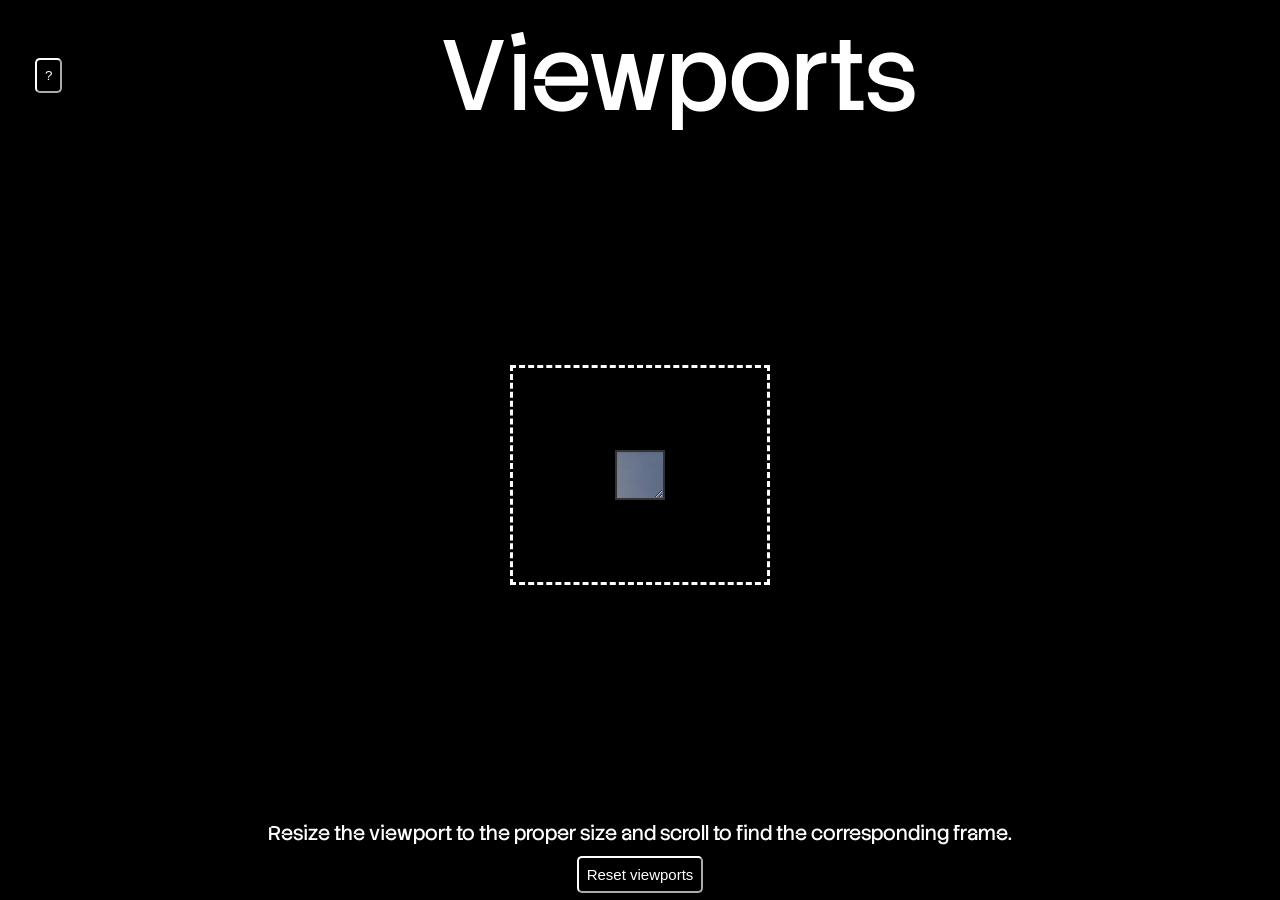
<file: index.html>
<!DOCTYPE html>
<html lang="en">
<head>
    <meta charset="UTF-8">
    <meta name="viewport" content="width=device-width, initial-scale=1.0">
    <link rel="stylesheet" href="styles.css">
    <link rel="preconnect" href="https://fonts.googleapis.com">
    <link rel="preconnect" href="https://fonts.gstatic.com" crossorigin>
    <link href="https://fonts.googleapis.com/css2?family=Stack+Sans+Notch:wght@200..700&display=swap" rel="stylesheet">
    <title>Desk</title>
</head>

<body>
    <div class = "container">
        <div class = "top" id="index-top">
            <button id="how-to-button" onclick="how_to_page()">?</button>
            <h1 class="title">Viewports</h1>
        </div>
  
        <div class = "game-page">  
            
            <div id="viewport">
                <div id = 'img-wrap'>
                    <img id="background-image" src="images/viewport-background.png" alt="viewport-background">
                    <div id="area-sensor" class="area-sensor"></div>
                </div>
               
            </div>
            <div id="target-frame"></div>
            
        </div>

        <div class="notebook-page" id="game-instructions" style="display: none;" >
                <h2>Objective</h2>
                <h3>Viewports is an exploration based game. There are no points, and no time limit. Simply navigate to each part of the desk, and discover what you can about the person who inhabits it through the images provided.</h3>
                <ul>
                    <li>The aim of Viewports is to position certain objects within a certain sized game box frame. These items are marked with a slight gray overlay.</li>
                    <li>When you have the object positioned properly within the viewport, you will be redirected to a page where you may interact with the objects (i.e reading the contents of the pages)</li>
                </ul>
                <h2>How to Play:</h2>
                <ul>
                    <li>Use the bottom right corner of the viewport to resize to the target frame (the dashed white box). When your viewport is the right size the target frame will pulse blue and you will no longer be able to resize.</li>
                    <li>Click and drag on the image to move it around within the viewport. When you have the image object positioned properly within your viewport, its overlay will briefly flash blue before navigating you to the next page.</li>
                    <li>When on the next page, follow the instructions in the footer. In order to be redirected back to the home page, and continue your exploration, you must interact with all available buttons
                        <ul>
                            <li>Note that there is a 3 second delay before navigation</li>
                        </ul>
                    </li>
                </ul>
                <button class="exit-button" style="font-size: 18px;" onclick="close_how_to_page()">Close</button>
            </div>
        
        <div class = "bottom" id="index-bottom">
            <p class ="instructions" id="index-instructions">Resize the viewport to the proper size and scroll to find the corresponding frame.</p>
            <button id = "reset-button" onclick="reset()">Reset viewports</button>
        </div>
    </div>
    

    <script>
        function how_to_page(){
            const how_to = document.getElementById('game-instructions');
            how_to.style.display = 'flex';
        }

        function close_how_to_page(){
            const how_to = document.getElementById('game-instructions');
            how_to.style.display = 'none';
        }
        
        function reset(){
            localStorage.clear();
            // additional skill! setTimeout is used throughout viewports to stall certain functions for an amount of time, this allows the DOM to reload so the user can see changes
            setTimeout(() =>{
                window.location.reload();
                unfreezeViewport();
            }, 0);
        
        }

        function createAlignController({ targetId = 'area-sensor', rootId = 'viewport', url, stableMs = 200 }) {
        const area = document.getElementById(targetId);
        const root = document.getElementById(rootId);
        if (!area) throw new Error('target not found');

        let navigated = false;
        let stableTimer = null;

        const io = new IntersectionObserver((entries) => {
            for (const entry of entries) {
            if (navigated) break;

            const fullyContained = entry.isIntersecting && entry.intersectionRatio >= 0.999;
            if (fullyContained) {
                if (stableMs > 0) {
                if (stableTimer == null) {
                    stableTimer = setTimeout(() => {
                    if (navigated) return;
                    navigated = true;
                    area.style.backgroundColor = 'blue';
                    io.disconnect();
                    window.location.href = url;
                    }, stableMs);
                }
                } else {
                navigated = true;
                area.style.backgroundColor = 'blue';
                io.disconnect();
                window.location.href = url;
                }
            } else {
                if (stableTimer) {
                clearTimeout(stableTimer);
                stableTimer = null;
                }
            }
            }
        }, { root, rootMargin: '0px', threshold: [0, 0.25, 0.5, 0.75, 1] });

        io.observe(area);

        return {
            disconnect() {
            if (stableTimer) {
                clearTimeout(stableTimer);
                stableTimer = null;
            }
            io.disconnect();
            }
        };
        }


        function viewportAlign(){
            const viewport = document.getElementById('viewport');
            const target_frame = document.getElementById('target-frame');
            const TOLERANCE = 20;
            // debounce so repeated resize events don't retrigger animation spam
            let debounceTimer = null;
            const DEBOUNCE_MS = 80;
            let animating = false;
            function rectSize(elem) {
                const r = elem.getBoundingClientRect();
                // use width/height from getBoundingClientRect to include transforms/layout
                return { w: r.width, h: r.height };
                //gets width and height of a passed element
            }

            function sizesEqual(a, b, tol = TOLERANCE) { //returns trues if the two elements are within a tolerance of each other
                if(Math.abs(a.w - b.w) <= tol && Math.abs(a.h - b.h) <= tol){
                // Lock the viewport size to the target frame
                    viewport.style.width = b.w + 'px';
                    viewport.style.height = b.h + 'px';

                    // Prevent further resizing by disconnecting observers
                    ro.disconnect();
                    window.removeEventListener('resize', debouncedCheck);

                    // Optionally force CSS so user interaction can't change it
                    viewport.style.resize = 'none';   // disables manual resize handles
                    viewport.style.overflow = 'hidden';
                    return true;
                }
                else{
                    return false;
                } // prevents scrollbars changing size
            }

            function playMatchAnimation(shouldAnimate) {
                if(shouldAnimate){
                    if(!target_frame.classList.contains('correct-size-animate')){
                        target_frame.classList.add('correct-size-animate');
                    }
                } else{
                    if(target_frame.classList.contains('correct-size-animate')){
                        target_frame.classList.remove('correct-size-animate');
                    }
                }
            }


            function checkAndMaybeAnimate() {
                const a = rectSize(viewport);
                const b = rectSize(target_frame);
                playMatchAnimation(sizesEqual(a,b))

            }

            // Debounced wrapper so rapid changes don't spam everything
            function debouncedCheck() {
                if (debounceTimer) clearTimeout(debounceTimer);
                debounceTimer = setTimeout(() => {
                checkAndMaybeAnimate();
                debounceTimer = null;
                }, DEBOUNCE_MS);
            }

            // Observe size changes for both elements
            const ro = new ResizeObserver(debouncedCheck);
            ro.observe(viewport);
            ro.observe(target_frame);

            // Also listen to window resize and orientation changes
            window.addEventListener('resize', debouncedCheck);
            //window.addEventListener('orientationchange', debouncedCheck);

            // initial check once set up
            debouncedCheck();

            // return a cleanup function in case the caller wants to stop observing
            return function cleanupGameplay() {
                ro.disconnect();
                window.removeEventListener('resize', debouncedCheck);
                //window.removeEventListener('orientationchange', debouncedCheck);
            };

        }

        function unfreezeViewport() {
            const viewport = document.getElementById('viewport');

            // Remove the fixed size so it can respond to layout again
            viewport.style.width = '50px';
            viewport.style.height = '50px';

            // Restore resize behavior if you disabled it
            viewport.style.resize = '';
            viewport.style.overflow = '';

            // Re‑attach observers and listeners
            ro.observe(viewport);
            ro.observe(target_frame);
            window.addEventListener('resize', debouncedCheck);
        }

        (function () {
            const viewport = document.getElementById('viewport');
            const wrap = document.getElementById('img-wrap');
            const img = document.getElementById('background-image');

            // State: translation and dragging
            let tx = 0, ty = 0;
            let dragging = false;
            let startX = 0, startY = 0;
            let startTx = 0, startTy = 0;


            function updateTransform() {
                wrap.style.transform = `translate(${tx}px, ${ty}px)`;
            }

            function getImageDisplayedSize() {
                const r = img.getBoundingClientRect();
                return { width: r.width, height: r.height };
            }

            function clampTranslation() {
                const vpRect = viewport.getBoundingClientRect();
                const ds = getImageDisplayedSize();
                const vw = vpRect.width, vh = vpRect.height;

                const minTx = Math.min(0, vw - ds.width);
                const maxTx = 0;
                const minTy = Math.min(0, vh - ds.height);
                const maxTy = 0;

                if (ds.width < vw) {
                tx = (vw - ds.width) / 2;
                } else {
                tx = Math.max(minTx, Math.min(maxTx, tx));
                }

                if (ds.height < vh) {
                ty = (vh - ds.height) / 2;
                } else {
                ty = Math.max(minTy, Math.min(maxTy, ty));
                }
            }

            // Pointer events for drag
            wrap.addEventListener('pointerdown', (e) => {
                if(e.button && e.button !== 0) return;
                e.preventDefault();
                try {wrap.setPointerCapture(e.pointerId); } catch (_) {}
                dragging = true;
                wrap.classList.add('dragging');
                startX = e.clientX;
                startY = e.clientY;
                startTx = tx;
                startTy = ty;
            });

            window.addEventListener('pointermove', (e) => {
                if (!dragging) return;
                const dx = e.clientX - startX;
                const dy = e.clientY - startY;
                tx = startTx + dx;
                ty = startTy + dy;
                clampTranslation();
                updateTransform();
            }, {passive: true});

            window.addEventListener('pointerup', (e) => {
                if (!dragging) return;
                dragging = false;
                wrap.classList.remove('dragging');
                try { img.releasePointerCapture(e.pointerId); } catch (_) {}
            });

            window.addEventListener('pointercancel', () => {
                dragging = false;
                wrap.classList.remove('dragging');
            });

            // Keep wrapper sized to the displayed image; re-clamp on layout changes
            function syncWrapSizeAndInit() {
                const r = img.getBoundingClientRect();
                // ensure wrap has the same displayed size (so translate moves image correctly)
                wrap.style.width = `${r.width}px`;
                wrap.style.height = `${r.height}px`;
                clampTranslation();
                updateTransform();
            }

            const ro = new ResizeObserver(() => {
                // image or viewport resized: re-sync and clamp
                syncWrapSizeAndInit();
            });
            ro.observe(viewport);
            ro.observe(img);

            function initWhenReady() {
                // if image loaded use its displayed size; otherwise wait for load
                if (img.complete && img.naturalWidth !== 0) {
                requestAnimationFrame(syncWrapSizeAndInit);
                } else {
                img.addEventListener('load', () => requestAnimationFrame(syncWrapSizeAndInit), { once: true });
                img.addEventListener('error', () => requestAnimationFrame(syncWrapSizeAndInit), { once: true });
                }
            }

            initWhenReady();

            // optional cleanup helper:
            window._cleanupPanWrapperExample = () => {
                ro.disconnect();
                window.removeEventListener('pointermove', this);
                window.removeEventListener('pointerup', this);
            };
        })();

        
        function isVisited(key) { return localStorage.getItem(key) === 'true'; }

       
        
        let agendaCtrl = null;
        let notebooksCtrl = null;
        let trinketCtrl = null;

        // additional skill! LOGIC TO SWITCH BETWEEN GAME PAGES. uses localStorage to flag if a page has been visited and creates controllers to deal with viewport alignment logic for every phase of the game
        document.addEventListener('DOMContentLoaded', () => {
            viewportAlign();
            const target = document.getElementById("target-frame");
            const sensor = document.getElementById("area-sensor");
            if(!isVisited('notebook_visited')){
                notebooksCtrl = createAlignController({ url: 'notebooks.html' });
                //unfreezeViewport();
            }
            else{
                if(notebooksCtrl){notebooksCtrl.disconnect()};
                //change the
                // target 
                target.style.height = '180px';
                target.style.width = '260px';
                sensor.style.left = '23%';
                sensor.style.bottom = '5%';
                sensor.style.height = '160px';
                sensor.style.width = '240px';
                if(!isVisited('agenda_visited')){
                    agendaCtrl = createAlignController({ url: 'agenda.html' });
                    unfreezeViewport();
                }
                else{
                    if(agendaCtrl){agendaCtrl.disconnect()};
                    target.style.height = '100px';
                    target.style.width = '100px';
                    sensor.style.height = '80px';
                    sensor.style.width = '80px';
                    sensor.style.bottom = '45%';
                    sensor.style.left = '55%';
                    //change for trinket
                    if(!isVisited('trinket_visited')){
                        trinketCtrl = createAlignController({url: 'trinket.html'});
                    }
                    else{
                        if(trinketCtrl){trinketCtrl.disconnect()};
                    }
                }
                
            }
           
        });   

        

    </script>
</body>

</html>
</file>
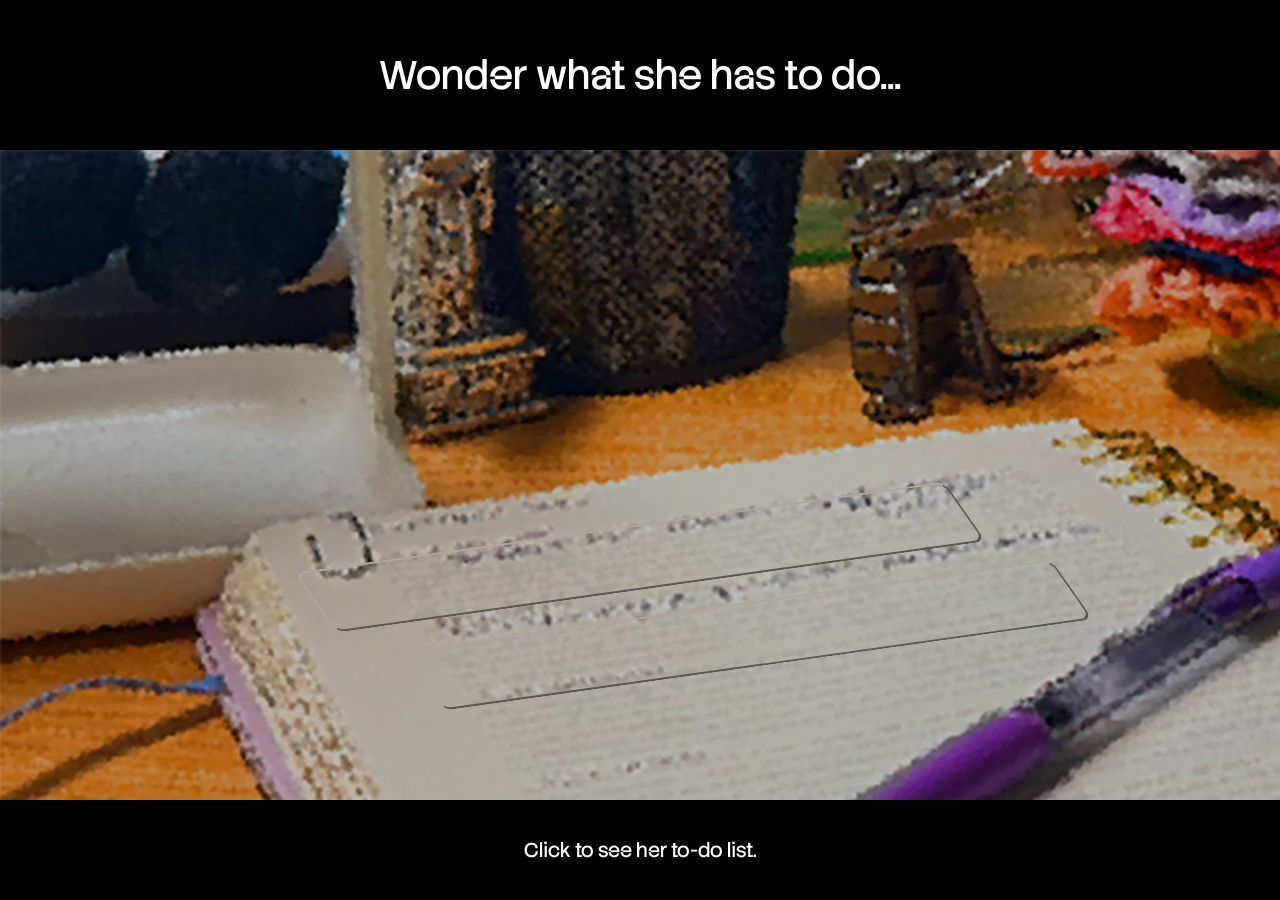
<file: agenda.html>
<!DOCTYPE html>
<html lang="en">
<head>
    <meta charset="UTF-8">
    <meta name="viewport" content="width=device-width, initial-scale=1.0">
    <link rel="stylesheet" href="styles.css">
    <link rel="preconnect" href="https://fonts.googleapis.com">
    <link rel="preconnect" href="https://fonts.gstatic.com" crossorigin>
    <link href="https://fonts.googleapis.com/css2?family=Stack+Sans+Notch:wght@200..700&display=swap" rel="stylesheet">
    <title>Agenda</title>
</head>
<body>
    <div class = "container">
         <div class="top">
            <h1 class = "subpage-name" id="subpage-name">Wonder what she has to do...</h1>
        </div>
        <div class = "game-page" id = "agenda-gamepage">
            <button onclick="mondayButton()" class="agenda-button" id="monday"></button>
            <button onclick="tuesdayButton()" class="agenda-button" id="tuesday"></button>
            <div class="notebook, display-agenda" id="agenda-page" style="display: none;">
                <p class="notebook-page-text" id="agenda-text" style="display: none;"></p>
                <button class="exit-button" onclick="exitPage()">EXIT</button>
            </div>
            <div class = "notebook-page" id ="next-dialogue" style="display: none;">
                <p class = "notebook-page-text">You've seen all she has to do, it's time to keep exploring the viewports of her world...</p>
            </div>
        </div>
        <div class = "bottom">
            <p class = "instructions" id = "agenda-instructions">Click to see her to-do list.</p>
        </div>
    </div>

    <script>
        localStorage.removeItem('daysExplored');
        explored.monday = false;
        explored.tuesday = false;
        
        function setVisited(key, value) { localStorage.setItem(key, value ? 'true' : 'false'); }
        // state
        const explored = {
            monday: false,
            tuesday: false,
        };

        // optional: persist across reloads
        const PERSIST_KEY = 'daysExplored';
        function loadPersisted() {
            try {
            const json = localStorage.getItem(PERSIST_KEY);
            if (json) Object.assign(explored, JSON.parse(json));
            } catch (e) { /* ignore */ }
        }
        function persist() {
            try { localStorage.setItem(PERSIST_KEY, JSON.stringify(explored)); } catch (e) {}
        }

        function markExplored(day) {
            if (!['monday','tuesday'].includes(day)) return;
            if (explored[day]) return; // already counted
            explored[day] = true;
            persist();
            //updateExploredUI(color);
            checkAllExplored();
        }

        function checkAllExplored() {
            const all = explored.monday && explored.tuesday;
            if (all) onAllExplored();
        }

        function onAllExplored() {
            const next_dialogue = document.getElementById('next-dialogue');
            const game_page = document.getElementById('agenda-gamepage');
            const subpage_name = document.getElementById('subpage-name');
            const instruction = document.getElementById('agenda-instructions');

            const PAGE_MS = 3000;
            
            pageTimer = setTimeout(() =>{
                game_page.style.background = 'black';
                subpage_name.style.color = 'black';
                instruction.style.color = 'black';
                next_dialogue.style.display = 'block';
                localStorage.setItem('agenda_visited', 'true');
                setTimeout(() =>{
                    window.location.href = 'index.html';
                }, PAGE_MS);
            }, PAGE_MS);


            // 3) fire a custom event so other code can react
            // const evt = new CustomEvent('notebooks:allExplored', { detail: { explored: {...explored} }});
            // document.dispatchEvent(evt);
        }


        function exitPage(day){
            const notebook_page = document.getElementById("agenda-page");
            markExplored(day);
            notebook_page.style.display = 'none';
        }


       
        function mondayButton(){
            const button = document.getElementById('monday');
            const agenda_page = document.getElementById("agenda-page");
            const text = document.getElementById("agenda-text");
            agenda_page.style.display = 'block';
            text.style.display = 'block';
            text.innerHTML = "<ul><li>Spanish homework</li><li>doctor's appointment(skip?)</li><li>group project</li></ul>";
            agenda_page.classList.add('display-agenda');
            button.classList.add('explored');
            agenda_page.querySelector('.exit-button').setAttribute('onclick', "exitPage('monday')"); 
        }
        function tuesdayButton(){
            const button = document.getElementById('tuesday');
            const agenda_page = document.getElementById("agenda-page");
            const text = document.getElementById("agenda-text");
            agenda_page.style.display = 'block';
            text.style.display = 'block';
            text.innerHTML = "<ul><li>clean the room</li><li>the talk :/</li><li>group project(skip?)</li><li>math quiz</li></ul>"; 
            button.classList.add('explored');   
            agenda_page.querySelector('.exit-button').setAttribute('onclick', "exitPage('tuesday')");    
        }
        
        
    </script>
</body>
</html>
</file>
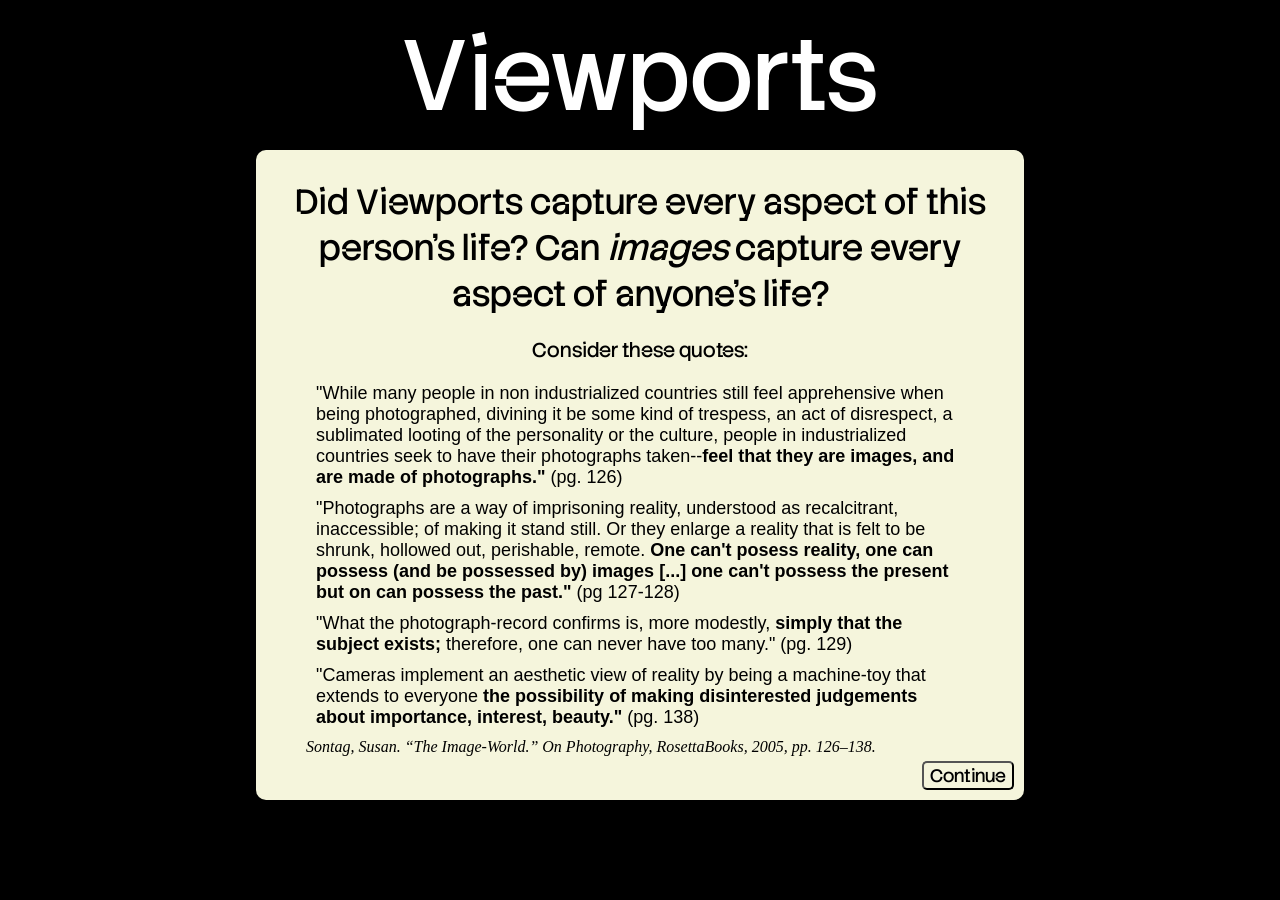
<file: endGame.html>
<!DOCTYPE html>
<html lang="en">
<head>
    <meta charset="UTF-8">
    <meta name="viewport" content="width=device-width, initial-scale=1.0">
    <link rel="stylesheet" href="styles.css">
    <link rel="preconnect" href="https://fonts.googleapis.com">
    <link rel="preconnect" href="https://fonts.gstatic.com" crossorigin>
    <link href="https://fonts.googleapis.com/css2?family=Stack+Sans+Notch:wght@200..700&display=swap" rel="stylesheet">
    <title>EndGame</title>
</head>
<body>
    <div class="container">
        <div class="top">
            <h1 class="title">Viewports</h1>
        </div>
        <div class="game-page">
            <div class="notebook-page" id="end-game-page">
                <div id="page-1">
                    <h2>Did Viewports capture every aspect of this person's life? Can <i>images</i> capture every aspect of anyone's life?</h2>
                <h3>Consider these quotes:</h3>
                <blockquote>
                    <p class="end-game-paragraph">"While many people in non industrialized countries still feel apprehensive when being photographed, divining it be some kind of trespess, an act of disrespect, a sublimated looting of the personality or the culture, people in industrialized countries seek to have their photographs taken--<b>feel that they are images, and are made of photographs."</b> (pg. 126)</p> 
                    <p class="end-game-paragraph">"Photographs are a way of imprisoning reality, understood as recalcitrant, inaccessible; of making it stand still. Or they enlarge a reality that is felt to be shrunk, hollowed out, perishable, remote. <b>One can't posess reality, one can possess (and be possessed by) images [...] one can't possess the present but on can possess the past."</b> (pg 127-128)</p>
                    <p class="end-game-paragraph">"What the photograph-record confirms is, more modestly, <b>simply that the subject exists;</b> therefore, one can never have too many." (pg. 129)</p>
                    <p class="end-game-paragraph">"Cameras implement an aesthetic view of reality by being a machine-toy that extends to everyone <b>the possibility of making disinterested judgements about importance, interest, beauty."</b> (pg. 138)</p>
                    <cite>Sontag, Susan. “The Image-World.” On Photography, RosettaBooks, 2005, pp. 126–138.</cite>
                </blockquote></div>
                <button onclick="nextPage()" class="exit-button" id="continue-button">Continue</button>
                <div id="page-2" style="display: none;">
                    <h2>Now ask yourself:</h2>
                    <ul>
                        <li>Do you feel as if you trespassed on this character's life?</li>
                        <li>If this desk is improsined in its fragment of time, can we judge the character by its contents? How harshly should we judge each other by the images we present (chosen or not?) How long until those images are considered to be a part of time that is outdated? In other words, how long until they expire? Who gets to decide that?</li>
                        <li>Is it enough to see this image of this character's desk to feel as if you know them, or is the transformation of it into an image object (something you can interact with) what makes this character real to you?</li>
                        <li>Do you feel alien to this character's world? Why? Why not?</li>
                        <li>Is the only way this desk is important or interesting to you, as the user, because it's aestheticized in the photographic medium?</li>
                    </ul>
                    <h3>If you'd like, you may explore the viewports of her world again...</h3>
                    <button onclick="previousPage()"  id="back-button">Back</button>
                </div>
            </div>
        </div>
        <div class="bottom" id="end-game-bottom">
            <h3 id="end-game-dialogue" style="display: none;">Click the button below to play again</h3>
            <button onclick="backToIndex()" id="play-again-button" style="display: none;">Play Again</button>
        </div>
    </div>

    <script>
        function previousPage(){
            const page_1 = document.getElementById("page-1");
            const page_2 = document.getElementById("page-2");
            const back_button = document.getElementById("back-button");
            const continue_button = document.getElementById("continue-button");
            page_1.style.display = 'block';
            page_2.style.display = 'none';
            back_button.style.display = 'none';
            continue_button.style.display = 'block';
        }
        function nextPage(){
            const page_1 = document.getElementById("page-1");
            const page_2 = document.getElementById("page-2");
            const dialogue = document.getElementById("end-game-dialogue");
            const play_again = document.getElementById("play-again-button");
            const continue_button = document.getElementById("continue-button");
            const back_button = document.getElementById("back-button");
            page_1.style.display = 'none';
            page_2.style.display = 'block';
            dialogue.style.display = 'block';
            play_again.style.display = 'block';
            continue_button.style.display='none';
            back_button.style.display='block';
        }
        function backToIndex(){
            localStorage.clear();
            window.location.href='index.html';
        }
    </script>
</body>
</html>
</file>
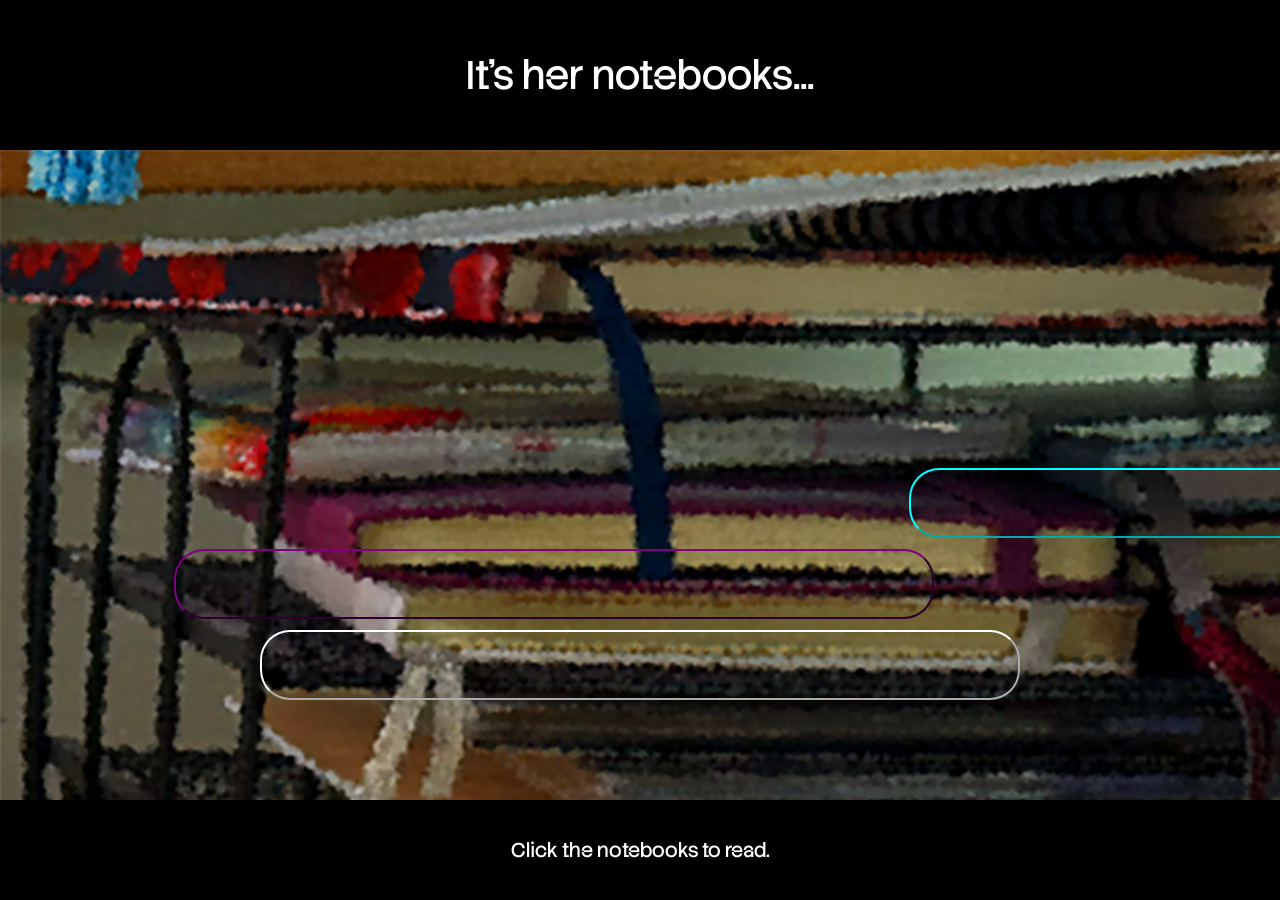
<file: notebooks.html>
<!DOCTYPE html>
<html lang="en">
<head>
    <meta charset="UTF-8">
    <meta name="viewport" content="width=device-width, initial-scale=1.0">
    <link rel="stylesheet" href="styles.css">
    <link rel="preconnect" href="https://fonts.googleapis.com">
    <link rel="preconnect" href="https://fonts.gstatic.com" crossorigin>
    <link href="https://fonts.googleapis.com/css2?family=Stack+Sans+Notch:wght@200..700&display=swap" rel="stylesheet">
    <title>Notebook</title>
</head>
<body>
    <div class = "container">
        <div class="top">
            <h1 class = "subpage-name" id="subpage-name">It's her notebooks...</h1>
        </div>
        <div class = "game-page" id = "notebooks-gamepage">
            <button class = "notebook-button" id = "purple-notebook" onclick="purpleButton()"></button>
            <button class = "notebook-button" id = "white-notebook" onclick="whiteButton()"></button>
            <button class = "notebook-button" id = "blue-notebook" onclick="blueButton()"></button>
            <div class = "notebook-page" id="notebook-page" style="display: none;">
                <p class = "notebook-page-text" id = "notebook-page-text" style ="display: none;"></p>
                <button class = "exit-button" onclick="exitPage()">EXIT</button>
            </div>
            <div class = "notebook-page" id ="next-dialogue" style="display: none;">
                <p class = "notebook-page-text">You've read all of her notebooks, it's time to keep exploring the viewports of her world...</p>
            </div>
        </div>
        <div class = "bottom">
            <p class = "instructions" id = "notebooks-instructions">Click the notebooks to read.</p>
        </div>
    </div>

    <script>
        localStorage.removeItem('notebooksExplored');
        explored.purple = false;
        explored.white = false;
        explored.blue = false;

        function setVisited(key, value) { localStorage.setItem(key, value ? 'true' : 'false'); }
        // state
        const explored = {
            purple: false,
            white: false,
            blue: false,
        };

        // optional: persist across reloads
        const PERSIST_KEY = 'notebooksExplored';
        function loadPersisted() {
            try {
            const json = localStorage.getItem(PERSIST_KEY);
            if (json) Object.assign(explored, JSON.parse(json));
            } catch (e) { /* ignore */ }
        }
        function persist() {
            try { localStorage.setItem(PERSIST_KEY, JSON.stringify(explored)); } catch (e) {}
        }

        function markExplored(color) {
            if (!['purple','white','blue'].includes(color)) return;
            if (explored[color]) return; // already counted
            explored[color] = true;
            persist();
            //updateExploredUI(color);
            checkAllExplored();
        }

        function checkAllExplored() {
            const all = explored.purple && explored.white && explored.blue;
            if (all) onAllExplored();
        }

        function onAllExplored() {
            const next_dialogue = document.getElementById('next-dialogue');
            const game_page = document.getElementById('notebooks-gamepage');
            const subpage_name = document.getElementById('subpage-name');
            const instruction = document.getElementById('notebooks-instructions');

            const PAGE_MS = 3000;
            
            pageTimer = setTimeout(() =>{
                game_page.style.background = 'black';
                subpage_name.style.color = 'black';
                instruction.style.color = 'black';
                next_dialogue.style.display = 'block';
                localStorage.setItem('notebook_visited', 'true');
                setTimeout(() =>{
                    window.location.href = 'index.html';
                }, PAGE_MS);
            }, PAGE_MS);


            // 3) fire a custom event so other code can react
            // const evt = new CustomEvent('notebooks:allExplored', { detail: { explored: {...explored} }});
            // document.dispatchEvent(evt);
        }



        function exitPage(color){
            const notebook_page = document.getElementById("notebook-page");
            markExplored(color);
            notebook_page.style.display = 'none';
        }

        function purpleButton(){
            const button = document.getElementById('purple-notebook');
            const notebook_page = document.getElementById("notebook-page");
            const text = document.getElementById("notebook-page-text");
            notebook_page.style.display = 'block';
            text.style.display = 'block';
            text.innerHTML = "<p class = 'notebook-page-text' id = 'notebook-page-text'><b>scrap metal dreams story</b><br><br>This is it. He’ll pull the blaster and the whole gig will be up. Con over before it can even begin.<br>Here, you don’t have to be an engineer or a mechanic. Those folks are all long dead, their sympathies for a higher level of intelligence killed them off. No. Here. All you need to do is be able to break things, and break them well.<br>And I happen to be the best at it.</p>";
            text.style.color = 'black';
            button.classList.add('explored');
            notebook_page.querySelector('.exit-button').setAttribute('onclick', "exitPage('purple')"); //this updates the page for the corresponding button to pass the correct color, that way it's properly marked as explored and the element can be reused
        }
        function whiteButton(){
            const button = document.getElementById('white-notebook');
            const notebook_page = document.getElementById("notebook-page");
            const text = document.getElementById("notebook-page-text");
            notebook_page.style.display = 'block';
            text.style.display = 'block';
            text.innerHTML = "<p class = 'notebook-page-text' id = 'notebook-page-text'><b>movies to watch!!!</b></p><ul><li>Django unchained</li><li>No country for old men</li><li>Black Klansman</li><li>Parasite</li><li>The Northman</li><li>The grand Budapest Hotel</li><li>Midsommar</li><li>Atonement</li><li>Meet Joe Black</li><li>Before sunrise</li></ul>"; 
            button.classList.add('explored');   
            notebook_page.querySelector('.exit-button').setAttribute('onclick', "exitPage('white')");   
        }
        function blueButton(){
            const button = document.getElementById('blue-notebook');
            const notebook_page = document.getElementById("notebook-page");
            const text = document.getElementById("notebook-page-text");
            notebook_page.style.display = 'block';
            text.style.display = 'block';
            text.innerHTML = "<p class = 'notebook-page-text' id = 'notebook-page-text'>I mean, what even is a 'talk'??? I feel like the word is stupid. Why could it not have been a chat or something? Chat implies less, no I can't focus on a thing. They knew that they would throw me off, I swear they did...but if they didn't, somehow that makes this all worse.<br><br>god and NOW there's all these group projects and my quiz. I've gotta skip some of those, hopefully my group will understand. Maybe I'll just say I'm sick, close enough to the truth I guess</p>";  
            button.classList.add('explored');
            notebook_page.querySelector('.exit-button').setAttribute('onclick', "exitPage('blue')");        
        }

        // const PAGE_MS = 3000;
        // let pageTimer = null;
        // if(pageTimer==null){
        //     pageTimer = setTimeout(() =>{
        //         const instructions = document.getElementById('notebooks-instructions');
        //         instructions.classList.add('instructions-animate');
        //         instructions.innerText = "Click the buttons to read her notebooks";
        //         setTimeout(() => {
        //             instructions.classList.remove('instructions-animate');
        //         }, 3000);
        //     }, PAGE_MS);
        // }

    </script>
    
</body>
</html>
</file>
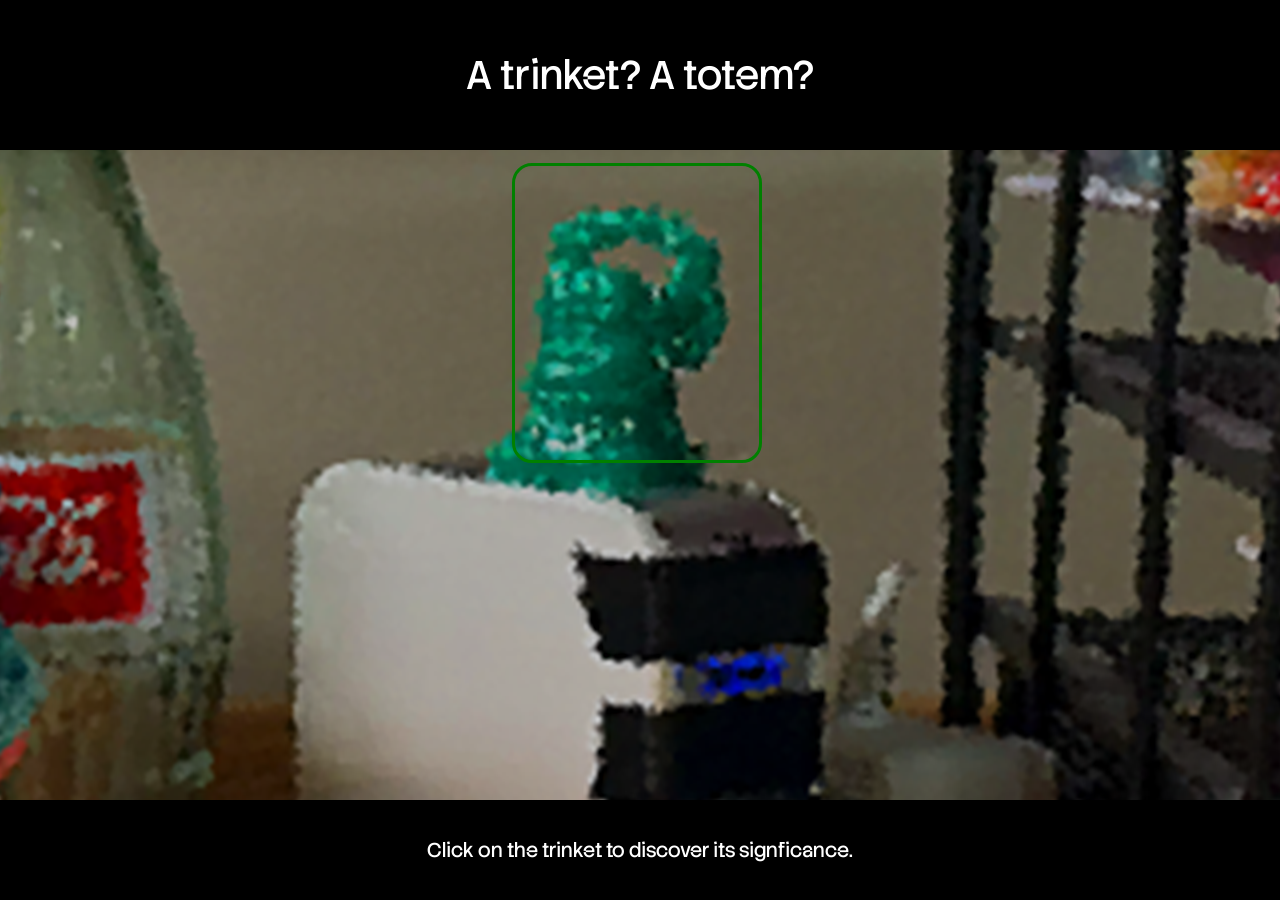
<file: trinket.html>
<!DOCTYPE html>
<html lang="en">
<head>
    <meta charset="UTF-8">
    <meta name="viewport" content="width=device-width, initial-scale=1.0">
    <link rel="stylesheet" href="styles.css">
    <link rel="preconnect" href="https://fonts.googleapis.com">
    <link rel="preconnect" href="https://fonts.gstatic.com" crossorigin>
    <link href="https://fonts.googleapis.com/css2?family=Stack+Sans+Notch:wght@200..700&display=swap" rel="stylesheet">
    <title>Trinket</title>
</head>
<body>
    <div class = "container">
        <div class="top">
            <h1 class = "subpage-name" id="subpage-name">A trinket? A totem?</h1>
        </div>
        <div class = "game-page" id = "trinkets-gamepage">
            <button class = "trink-button" id = "trink-button" onclick="trinketInformation()" ></button>
             <div class = "notebook-page" id ="next-dialogue" style="display: none;">
                <p class = "notebook-page-text">That's all there is, no more viewports to her world...</p>
            </div>
        </div>
        <div class = "bottom">
            <p class = "instructions" id = "trinket-instructions">Click on the trinket to discover its signficance.</p>
        </div>
    </div>

    <script>
        function setVisited(key, value) { localStorage.setItem(key, value ? 'true' : 'false'); }
        const explored = {
            trinket: false,
        };

        // optional: persist across reloads
        const PERSIST_KEY = 'tExplored';
        function loadPersisted() {
            try {
            const json = localStorage.getItem(PERSIST_KEY);
            if (json) Object.assign(explored, JSON.parse(json));
            } catch (e) { /* ignore */ }
        }
        function persist() {
            try { localStorage.setItem(PERSIST_KEY, JSON.stringify(explored)); } catch (e) {}
        }

        function markExplored(t) {
            if (!['trinket'].includes(t)) return;
            if (explored[t]) return; // already counted
            explored[t] = true;
            persist();
            //updateExploredUI(color);
            checkAllExplored();
        }

        function checkAllExplored() {
            const all = explored.trinket;
            if (all) onAllExplored();
        }

        function onAllExplored() {
            const next_dialogue = document.getElementById('next-dialogue');
            const game_page = document.getElementById('trinkets-gamepage');
            const subpage_name = document.getElementById('subpage-name');
            const instruction = document.getElementById('trinket-instructions');

            const PAGE_MS = 3000;
            
            pageTimer = setTimeout(() =>{
                game_page.style.background = 'black';
                subpage_name.style.color = 'black';
                instruction.style.display = 'none';
                next_dialogue.style.display = 'block';
                localStorage.setItem('agenda_visited', 'true');
                setTimeout(() =>{
                    window.location.href = 'endGame.html'; //CONSIDER TRAVELING TO FINAL PAGE
                }, PAGE_MS);
            }, PAGE_MS);


            // 3) fire a custom event so other code can react
            // const evt = new CustomEvent('notebooks:allExplored', { detail: { explored: {...explored} }});
            // document.dispatchEvent(evt);
        }





        function trinketInformation(){
            const dialogue = document.getElementById('trinket-instructions')
            const trink_button = document.getElementById("trink-button");
            trink_button.style.animation = 'none';
            trink_button.style.animation = 'grow 6s infinite forwards';
            dialogue.style.animation = 'flash 1s infinite steps(1)';
            setTimeout(() =>{
                trink_button.style.display = 'none';
                dialogue.style.animation = 'none';
                dialogue.innerHTML = "<p>Weird, how images don't tell us what they are...They can only capture time and reality as it were, so where does that leave us...?</p>";
                setTimeout(() => {
                    markExplored('trinket');
                }, 3000);
            }, 3000);

            
           
        }
    </script>
</body>
</html>
</file>
<file: styles.css>
*{
    box-sizing: border-box;
}

html, body {
  margin: 0;
  padding: 0;
  height: 100%;
  width: 100%;
}

h1, p {
    margin:0;
    padding:0;
    color: white;
}

h2{
    margin: 0;
    padding: 0;
    font-size: 35px;
    font-family: "Stack Sans Notch", serif;
    font-weight: 400;
    font-style: normal;
    text-align: center;
}

h3{
    font-size: 20px;
    font-family: "Stack Sans Notch", serif;
    font-weight: 400;
    font-style: normal;
    text-align: center;
}

li{
    font-family: sans-serif;
    font-size: 20px;
}

body {
  cursor: grab; /* Shows the grab cursor (open hand) by default */
}

body:active { /* Optional: changes to grabbing when a mouse button is pressed */
  cursor: grabbing; /* Shows the grabbing cursor (closed hand) */
}

.container{
    display: flex;
    flex-direction: column;
    justify-content: center; /* vertical centering */
    align-items: center; 
    height: 100%;
}


.game-page{
    display: flex;
    flex-direction: column;
    justify-content: center; 
    align-items: center;  
    width: 100%;  
    min-height: 500px;
    /* height: auto;
    width: auto; */
    background-color: black;
    flex-grow: 1;
    position: relative;
}


.top{
    background-color: black;
    text-align: center;
    height: 150px;
    display: table;
    width: 100%;
    display: flex;
    align-items: center;
    justify-content: center;
}


.bottom{
    background-color: black;
    height: 100px;
    display: flex;
    text-align: center;
    width: 100%;
    display: flex;
    align-items: center;
    justify-content: center;
}

.instructions{
    text-align: center;
    vertical-align: middle;
    display: table-cell;
    color: white;
    font-size: 20px;
    font-family: "Stack Sans Notch", serif;
    font-weight: 400;
    font-style: normal;
}

.dialogue{
    text-align: center;
    vertical-align: middle;
    display: table-cell;
    color: white;
    font-size: 12px;
    font-family: "Stack Sans Notch", serif;
    font-weight: 400;
    font-style: normal;
}

.exit-button{
    margin: 10px;
    position: absolute;
    bottom: 0;
    right: 0;
    border-radius: 5px;
    background-color: transparent;
    font-size: 18px;
    font-family: "Stack Sans Notch", serif;
}

.subpage-name{
    color: white;
    text-align: center;
    vertical-align: middle;
    display: table-cell;
    font-size: 40px;
    font-family: "Stack Sans Notch", serif;
    font-weight: 400;
    font-style: normal;
}

/* styles for home page */

#background-image{
    width: 800px;
    height: 600px;
    position: absolute;
    left: 0;
    top: 0;
    transform-origin: 0 0;
    user-select: none;
    -webkit-user-drag: none;
    cursor: grab;
    will-change: transform;
}

#viewport{
    width: 50px;
    height: 50px;
    border: 2px solid #333;
    resize: both;
    overflow: hidden;
    position: relative;
    padding: 0; /* remove padding to avoid offset */
    touch-action: none;
    z-index: 1;
}

#viewport img.dragging { cursor: grabbing; }


#target-frame{
    border-color: white;
    width: 260px;
    height: 220px;
    pointer-events: none;
    position: absolute;
    border: 3px dashed rgb(255, 255, 255);
    pointer-events: none; /* let dragging pass through */
    box-sizing: border-box;
    z-index: 20;
}


.correct-size-animate {
    animation: pulse 3s ease-in-out infinite alternate;
}

@keyframes pulse {
    0%   { border: 5px dashed blue; }
    50%  { border: 3px dashed aqua;}
    100% { border: 5px dashed white; }

}

#area-sensor{
    position: absolute;
    background-color: white;
    opacity: 30%;
    left: 68%;
    bottom: 30%;
    width: 240px;
    height: 200px;
}

#index-top{
    display: flex;
    justify-content: space-between;
    align-items: center;
    width: 100%;
    box-sizing: border-box;
    padding: 10px;
}

.title{
    color: white;
    text-align: center;
    font-size: 100px;
    font-family: "Stack Sans Notch", serif;
    font-weight: 400;
    font-style: normal;
    flex-grow: 1;
    margin: 10px;
}

#how-to-button{
    margin: 25px;
    padding: 8px;
    background-color: black;
    color: white;
    border-radius: 5px;
    border-color: white;

}

#index-bottom{
    display: flex;
    flex-direction: column;
    justify-content: space-between;
    align-items: center;
    width: 100%;
    box-sizing: border-box;
    padding: 10px;
}

#reset-button{
    padding: 8px;
    background-color: black;
    color: white;
    border-radius: 5px;
    font-size: 15px;
    border-color: white;
}

#index-instructions{
    flex-grow: 1;
    margin: 10px;
    text-align: center;
    display: flex;
    align-items: center;
    align-content: center;
}

#game-instructions{
    display: none; /* Hidden by default */
    position: fixed; /* Position relative to the viewport */
    width: 80%;
    height: 60%;
    z-index: 9999; /* Ensure it's on top of everything */
    display: flex; /* Center content */
    justify-content: center;
    align-items: center;
    flex-direction: column;
    padding: 20px;
}


/* begin styles for notebooks */
#notebooks-gamepage{
    background: url(images/notebooks.png);
}

.notebook-button{
    width: 760px;
    height: 70px;
    border-radius: 30px;
    background-color: transparent;
    position: fixed;
}

#purple-notebook{
    right: 27%;
    top: 61%;
    border-color: purple;
}

#white-notebook{
    top: 70%;
    border-color: white;
}

#blue-notebook{
    top: 52%;
    left: 71%;
    border-color: aqua;
}

.notebook-page{
    background-color: beige;
    height: 300px;
    width: 600px;
    align-self: center;
    position: relative;
    border-radius: 10px;
    
}

.notebook-page-text{
    color: black;
    font-size: 20px;
    font-family: "Stack Sans Notch", serif;
    font-weight: 400;
    font-style: normal;
    align-self: center;
    position: relative;
    margin: 10px;
}

#notebook-page-text{
    font-family: sans-serif;
    color: black;
}

.explored{
    display: none;
    border-color: transparent;
}

#next-dialogue{
    position: relative;
    align-self: center;
}

/* be styles for agenda */
#agenda-gamepage{
    background: url(images/agenda.png);
}

.agenda-button{
    height: 60px;
    width: 650px;
    transform: skew(35deg, -8deg);
    background-color: transparent;
    border-color: #afa69e;
    border-radius: 10px;
}

#monday{
    position: absolute;
    top: 58%;
}
#tuesday{
    position: absolute;
    top: 70%;
    left: 33%;
}

.display-agenda{
    height: 150px;
    width: 600px;
    transform: skew(40deg, -8deg);
    background-color: beige;
    border-color: #afa69e;
    border-radius: 10px;
}

/* begin styles for trinkets */
#trinkets-gamepage{
    background: url(images/buddha.png);
    background-position: bottom;
}

.trink-button{
    height: 300px;
    width: 250px;
    position: absolute;
    top: 2%;
    left: 40%;
    display: block;
    border-radius: 20px;
    background-color: transparent;
    border: 3px solid green;
    animation: trinket-pulse 3s ease-in-out infinite alternate;
}

@keyframes trinket-pulse{
    0%   { border:10px solid rgba(30, 76, 61, 0.1); }
    50%  { border: 10px solid rgba(66, 147, 113, 0.1);}
    100% { border: 10px solid rgba(181, 239, 163, 0.1); }
}

@keyframes grow {
    0% {transform: scale(.75); border:10px solid rgba(30, 76, 61, 0.1); border-radius: 25px;}
    50% {transform: scale(.5); border: 10px solid rgba(66, 147, 113, 0.35); border-radius: 30px;}
    100% {transform: scale(.25); border: 10px solid rgba(181, 239, 163, 0.6); border-radius: 35px;} 
}

@keyframes flash {
    0% {opacity: 0;}
    25% {opacity: 1;}
    50% {opacity: 0;}
    75% {opacity: 1;}
    100% {opacity: 0;}
}

.grow-animation{
    display: block;
    animation: grow 6s infinite forwards;
}

/* end game styles */
#play-again-button{
    display: block;
    border-radius: 5px;
    background-color: transparent;
    font-size: 25px;
    font-family: "Stack Sans Notch", serif;
    color: white;
    border-color: aqua;
}

#end-game-bottom{
    flex-direction: column;
    
}

#end-game-dialogue{
    color: white;
    margin: 2px;
}

.end-game-paragraph{
    margin: 10px;
    color: black;
    font-family:  sans-serif;
    font-size: 18px;
}

#end-game-page{
    width: 60%;
    height: 100%;
    display: flex; /* Center content */
    justify-content: center;
    align-items: center;
    flex-direction: column;
    position: relative;
    padding: 10px;
    /* text-align: center; */
}

#back-button{
    margin: 10px;
    position: absolute;
    bottom: 0;
    left: 0;
    border-radius: 5px;
    background-color: transparent;
    font-size: 18px;
    font-family: "Stack Sans Notch", serif;
}








/* media query for half size */
@media screen and (max-width: 1000px) {
    /* notebooks */
    #notebooks-gamepage{
        background: url(images/notebooks.png);
        background-position: right center;
        background-size: cover;
    }

    .notebook-button{
        width: 480px;
        height: 35px;
        border-radius: 30px;
        background-color: transparent;
        position: fixed;
    }

    #purple-notebook{
        right: 43%;
        top: 44%;
        border-color: purple;
    }

    #white-notebook{
        top: 50%;
        right: 40%;
        border-color: white;
    }

    #blue-notebook{
        top: 38%;
        left: 57%;
        border-color: aqua;
    }

    .agenda-button{
        height: 60px;
        width: 650px;
        transform: skew(35deg, -8deg);
        background-color: transparent;
        border-color: #afa69e;
        border-radius: 10px;
    }

    #monday{
        position: absolute;
        top: 65%;
        left: 35%;
    }
    #tuesday{
        position: absolute;
        top: 80%;
        left: 43%;
    }

    .trink-button{
        height: 300px;
        width: 250px;
        position: absolute;
        top: 2%;
        left: 35%;
        display: block;
        border-radius: 20px;
        background-color: transparent;
        border: 3px solid green;
        animation: trinket-pulse 3s ease-in-out infinite alternate;
    }

    @media screen and (max-width: 600px) {
    /* notebooks */
        #notebooks-gamepage{
            background: url(images/notebooks.png);
            background-position: center center;
            background-size: cover;
        }

        .notebook-button{
            width: 480px;
            height: 35px;
            border-radius: 30px;
            background-color: transparent;
            position: fixed;
        }

        #purple-notebook{
            right: 28%;
            top: 44%;
            border-color: purple;
        }

        #white-notebook{
            top: 50%;
            right: 24%;
            border-color: white;
        }

        #blue-notebook{
            top: 39%;
            left: 73%;
            border-color: aqua;
        }

        .agenda-button{
            height: 62px;
            width: 150px;
            transform: skew(35deg, -8deg);
            background-color: transparent;
            border-color: #afa69e;
            border-radius: 10px;
        }

        #monday{
            position: absolute;
            top: 65%;
            left: 63%;
        }
        #tuesday{
            position: absolute;
            top: 80%;
            left: 70%;
        }

        .trink-button{
            height: 300px;
            width: 250px;
            position: absolute;
            top: 2%;
            left: 25%;
            display: block;
            border-radius: 20px;
            background-color: transparent;
            border: 3px solid green;
            animation: trinket-pulse 3s ease-in-out infinite alternate;
        }

    }

}
</file>
